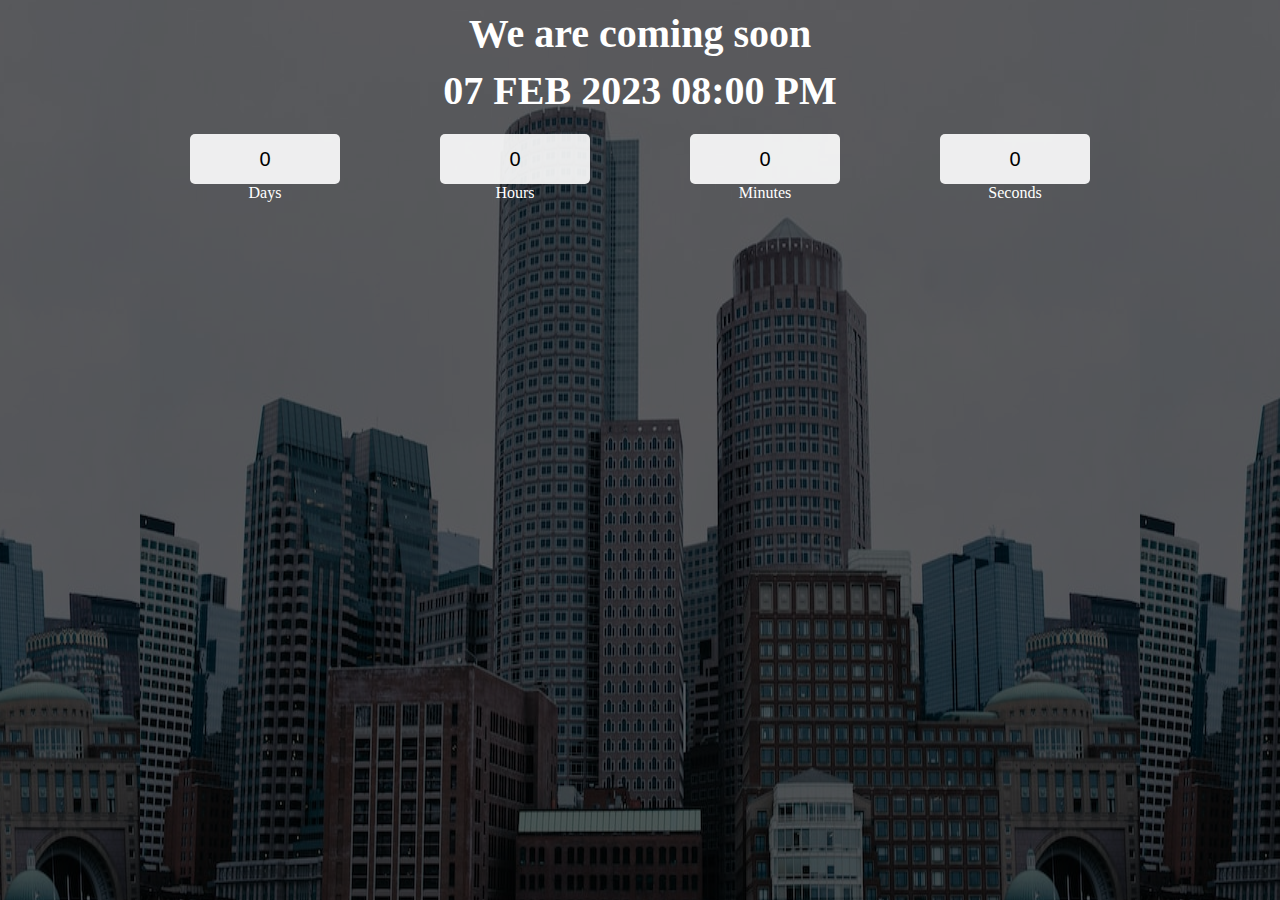
<file: Count-down/index.html>
<!DOCTYPE html>
<html lang="en">
<head>
    <meta charset="UTF-8">
    <meta http-equiv="X-UA-Compatible" content="IE=edge">
    <meta name="viewport" content="width=device-width, initial-scale=1.0">
    <title>Document</title>
    <link rel="stylesheet" href="css/custom.css">
</head>
<body>
    <div class="main">
        <div class="overlay">
            <h2 class="title">We are coming soon</h2>
            <h3 class="title" id="end-date">04 DEC 2022 8:00 PM</h3>
            <div class="col">
                <div>
                <input type="text" readonly value="0">
                <br/>
                <label for="">Days </label>
                </div>
                <div>
                    <input type="text" readonly value="0">
                    <br/>
                    <label for="">Hours</label>
                    </div>
                    <div>
                        <input type="text" readonly value="0">
                        <br/>
                        <label for="">Minutes</label>
                        </div>
                        <div>
                            <input type="text" readonly value="0">
                            <br/>
                            <label for="">Seconds</label>
                            </div>
            </div>
        </div>
    </div>
    <script src="js/app.js"></script>
</body>
</html>
</file>
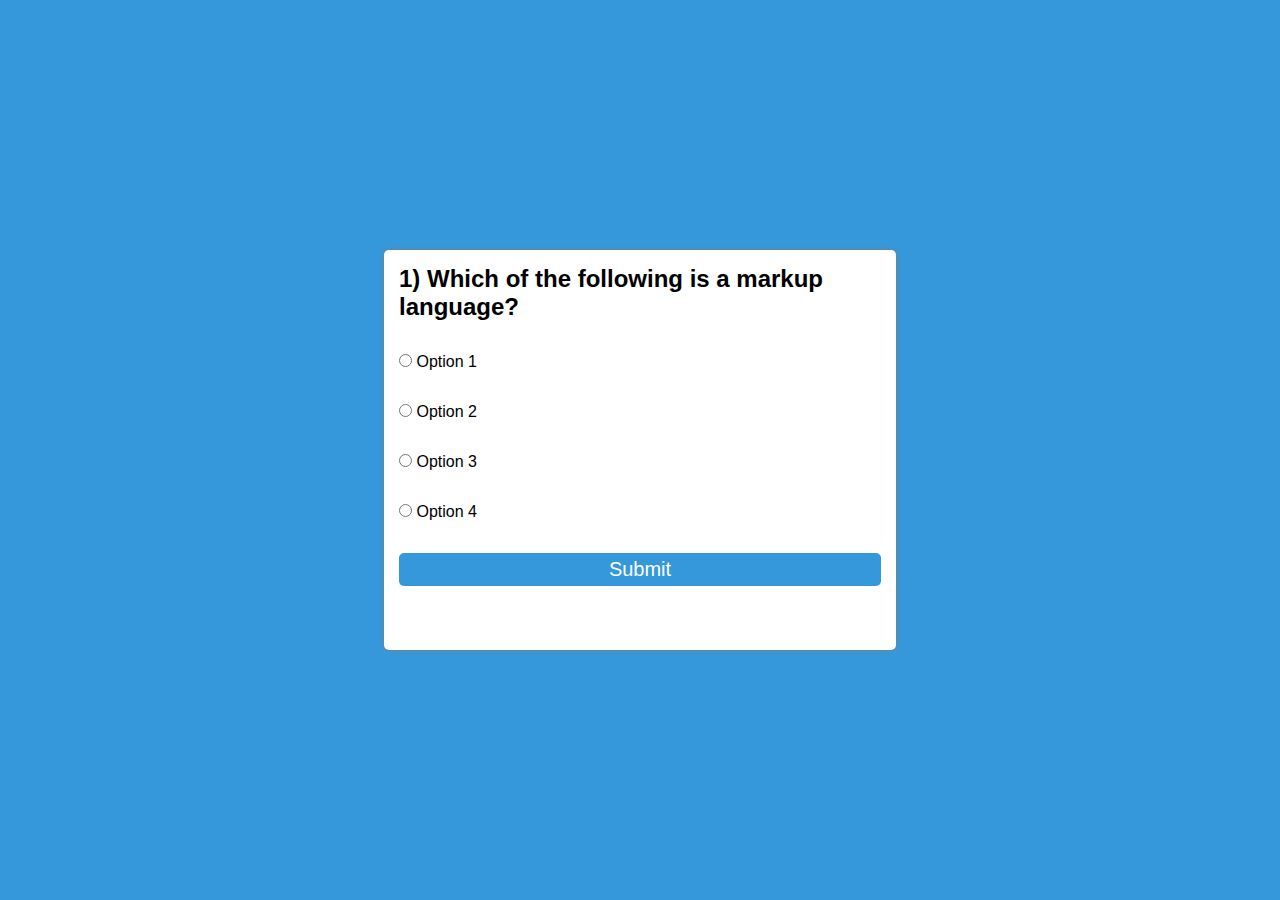
<file: Quiq app/index.html>
<!DOCTYPE html>
<html lang="en">
<head>
    <meta charset="UTF-8">
    <meta http-equiv="X-UA-Compatible" content="IE=edge">
    <meta name="viewport" content="width=device-width, initial-scale=1.0">
    <title>Document</title>
    <link rel="stylesheet" href="css/custom.css"/>
</head>
<body>
    <div class="main">
        <div id="box">
            <h2 id="quesBox">1) This is the dummy question</h2>
            <div class="row">
                <input class = "options"   id="option1" type="radio" value="a" name="option"/>
                <label for="">Option 1</label>
               
            </div>
            <div class="row">
                <input class = "options" id="option2"  type="radio" value="b" name="option"/>
                <label for="">Option 2</label>
                
            </div>
            <div class="row">
                <input  class = "options" id="option3" type="radio" value="c" name="option"/>
                <label for=""> Option 3</label>
               
            </div>
            <div class="row">
                <input class = "options" id="option4" type="radio" value="d" name="option"/>
                <label for="">Option 4</label>
               
            </div>
            <button class="btn" onclick="submitQuiz()">
                Submit
            </button>
        </div>
    </div>
    <script src="js/app.js"></script>
</body>
</html>
</file>
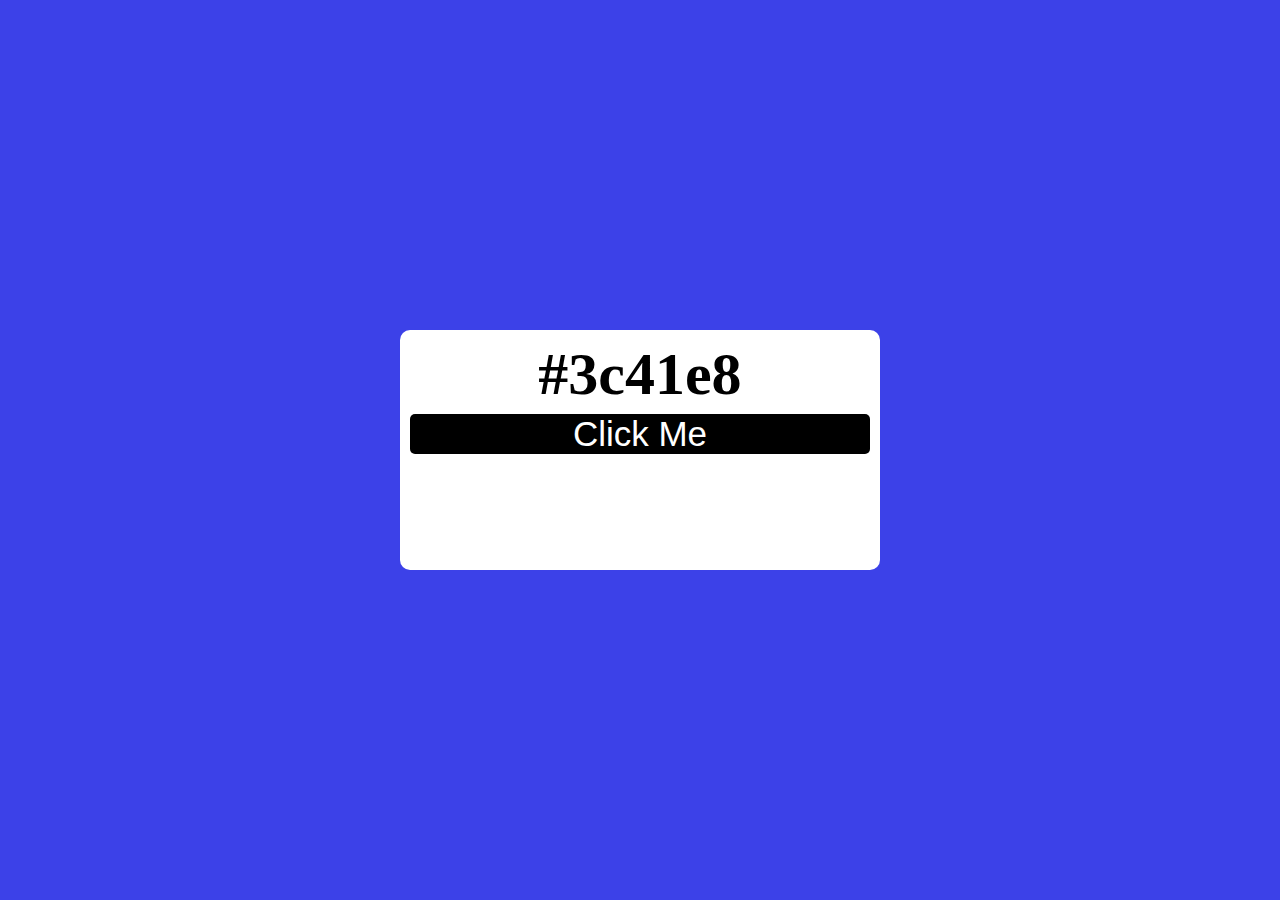
<file: Random Color Generator/index.html>
<!DOCTYPE html>
<html lang="en">
<head>
    <meta charset="UTF-8">
    <meta http-equiv="X-UA-Compatible" content="IE=edge">
    <meta name="viewport" content="width=device-width, initial-scale=1.0">
    <title>Document</title>
    <link rel="stylesheet" href="css/custom.css">
</head>
<body>
   <div class="main">
    <div class="container">
        <h2 id="color-code">#fff</h2>
        <button id="btn">Click Me</button>
    </div>
   </div>
    <script src="js/app.js"></script>
</body>
</html>
</file>
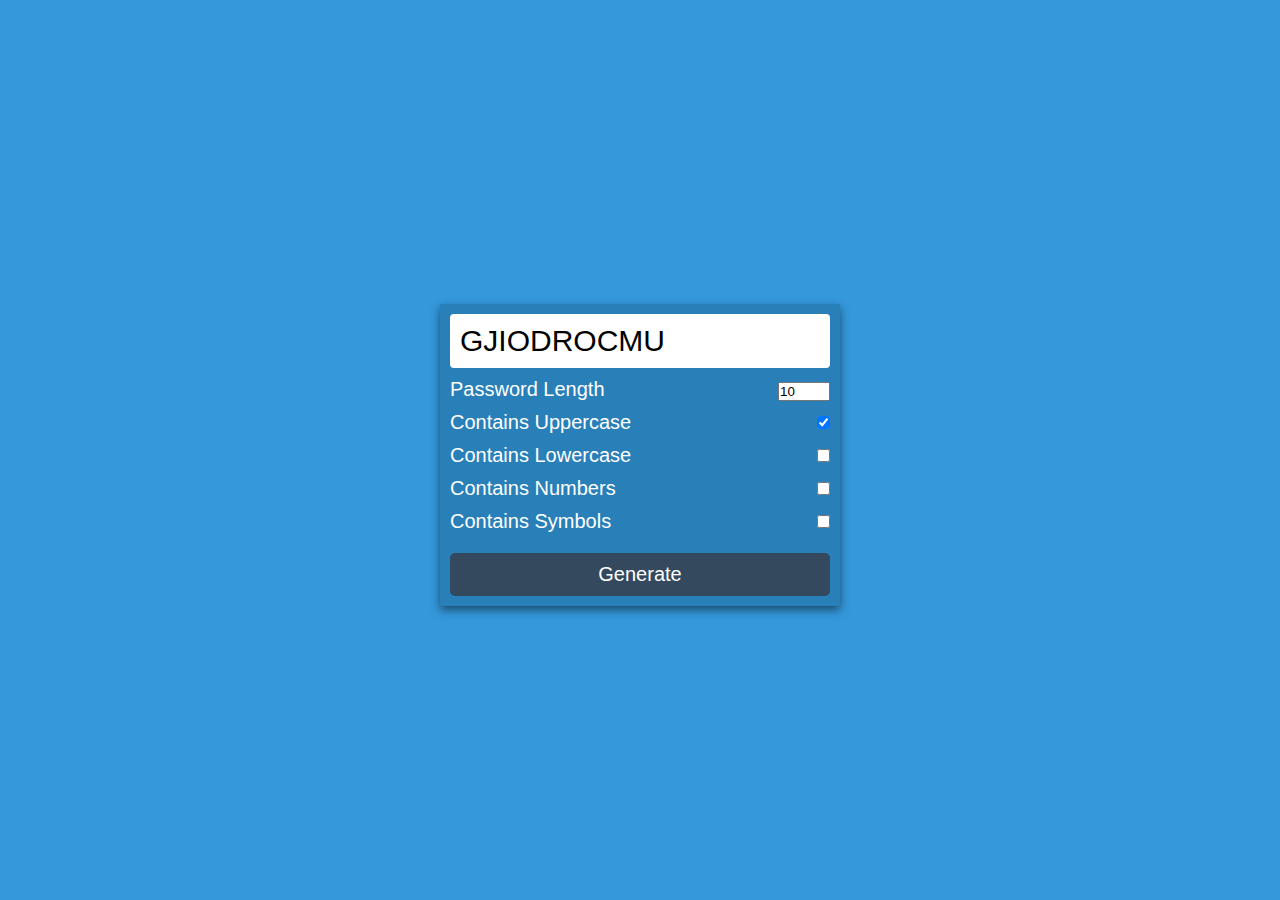
<file: RandompasswordGenerator/index.html>
<!DOCTYPE html>
<html lang="en">

<head>
    <meta charset="UTF-8">
    <meta http-equiv="X-UA-Compatible" content="IE=edge">
    <meta name="viewport" content="width=device-width, initial-scale=1.0">
    <title>Document</title>
    <link rel="stylesheet" href="css/custom.css" />
</head>

<body>
    <div class="main">
        <div class="box">
            <span id="pass-box">Testing</span>
            <div class="row">
                <div class="left">
                    Password Length
                </div>
                <div class="right">
                    <input type="number" name="" id="total-char" max="30" min="2" value="10" />
                </div>
            </div>
            <div class="row">
                <label for="upper-case">
                    <div class="left">
                       Contains Uppercase
                    </div>
                </label>
                <div class="right">
                    <input type="checkbox" name="" id="upper-case" checked/>
                </div>
            </div>
            <div class="row">
                <label for="lower-case">
                    <div class="left">
                      Contains Lowercase
                    </div>
                </label>
                <div class="right">
                    <input type="checkbox" name="" id="lower-case" />
                </div>
            </div>
            <div class="row">
                <label for="numbers">
                    <div class="left">
                    Contains Numbers
                    </div>
                </label>
                <div class="right">
                    <input type="checkbox" name="" id="numbers" />
                </div>
            </div>
            <div class="row">
                <label for="symbols">
                    <div class="left">
                    Contains Symbols
                    </div>
                </label>
                <div class="right">
                    <input type="checkbox" name="" id="symbols" />
                </div>
            </div>
            <div class="row">
                <button id="btn">
                    Generate
                </button>
            </div>
        </div>
    </div>
    <script src="js/app.js"></script>
</body>

</html>
</file>
<file: Count-down/css/custom.css>
*{
    padding: 0;
    margin: 0;
    box-sizing: border-box;
}
@import url('https://fonts.googleapis.com/css2?family=Poppins:wght@100&display=swap');
.main
{
    width: 100%;
    height: 100vh;
    background: url('../image/img1.jpeg') center center;
    background-size: 1000px 1000px;
}
.overlay
{
    width: 100%;
    height: 100%;
    display: flex;
    align-items: center;
    flex-direction: column;
    color: white;
    background-color: rgba(0, 0, 0,0.6);
}
.title{
    margin-top: 10px;
    color: white;
    text-align: center;
    font-size: 2.5rem;
}

.col
{
    width: 1000px;
    display: flex;
    margin-top: 20px;
    justify-content: center;
    color: white;
}
input{
    height: 50px;
    width: 60%;
    background-color: rgba(255,255,255,0.9);
    border-color: transparent;
    border-radius: 5px;
    text-align: center;
    font-size: 20px;

}
.col div{
width: 250px;
text-align: center;
}
</file>
<file: Quiq app/css/custom.css>
*{
    padding: 0;
    margin: 0;
    box-sizing: border-box;

}
@import url('https://fonts.googleapis.com/css2?family=Roboto:wght@100@display=swap');
body{
    background-color: #3498db;
    font-family: 'Roboto',sans-serif;

}
.main{
    width: 100%;
    height: 100vh;
    display: flex;
    justify-content: center;
    align-items: center;
    flex-direction: column;
}
#box {
    width: 40%;
    height: 400px;
    padding: 15px;
    box-shadow: 0px 0px 5px grey;
    background-color: white;
    border-radius: 5px;
}

.row
{
    width: 100%;
    margin: 2rem;
    margin-left: 0;

}

.btn{
    width: 100%;
    padding: 5px;
    font-size: 20px;
    color: white;
    border: none;
    border-radius: 5px;
    background-color: #3498db;
}
</file>
<file: Random Color Generator/css/custom.css>
@import url('https://fonts.googleapis.com/css2?family=Roboto:wght@100&display=swap');


*{
    padding: 0;
    margin: 0;
    box-sizing: border-box;
}
body{
    transition: 2s;
}

.main{
    width: 100%;
    height: 100vh;
    display: flex;
    justify-content: center;
    align-items: center;
}
.container{
    width: 30rem;
    height: 15rem;
    padding: 10px;
    border-radius: 10px;
  font-size: 40px;
  text-align: center;
    background-color: white;

}

button{
    margin-top: 5px;
    width: 100%;
    display: block;
    background-color: black;
    color: white;
    border-radius: 5px;
    border: none;
    font-size: 35px;
    text-align: center;
}
</file>
<file: RandompasswordGenerator/css/custom.css>
@import url('https://fonts.googleapis.com/css2?family=Roboto:wght@300&display=swap');
*{
    padding: 0;
    margin: 0;
    box-sizing: border-box;
    font-family: 'Roboto ',sans-serif;
}

input:focus-visible{
    outline: 0;
}

.main{
    background-color: #3498db;
    min-height: 100vh;
    display: flex;
    justify-content: center;
    align-items: center;
}

.box{
    min-width: 400px;
    padding: 10px;
    box-shadow: 0 4px 10px rgba(0 0 0 / 50%);
    background: #2980b9;
    border-radius: 2px;
    margin-top: 10px;
}

#pass-box{
    width: 100%;
    display: block;
    background-color: white;
    font-size: 30px;
    padding: 10px;
    border-radius: 4px;
}

.row{
    width: 100%;
    display: flex;
    margin-top: 10px;
    justify-content: space-between;
    color: white;
    font-size: 20px;
}

label{
    user-select: none;
}

#btn{
    width: 100%;
    font-size: 20px;
    outline: 0;
    border: 0;
    padding: 10px;
    background-color: #34495e;
    color: white;
    margin-top: 10px;
    border-radius: 5px;
}
</file>
